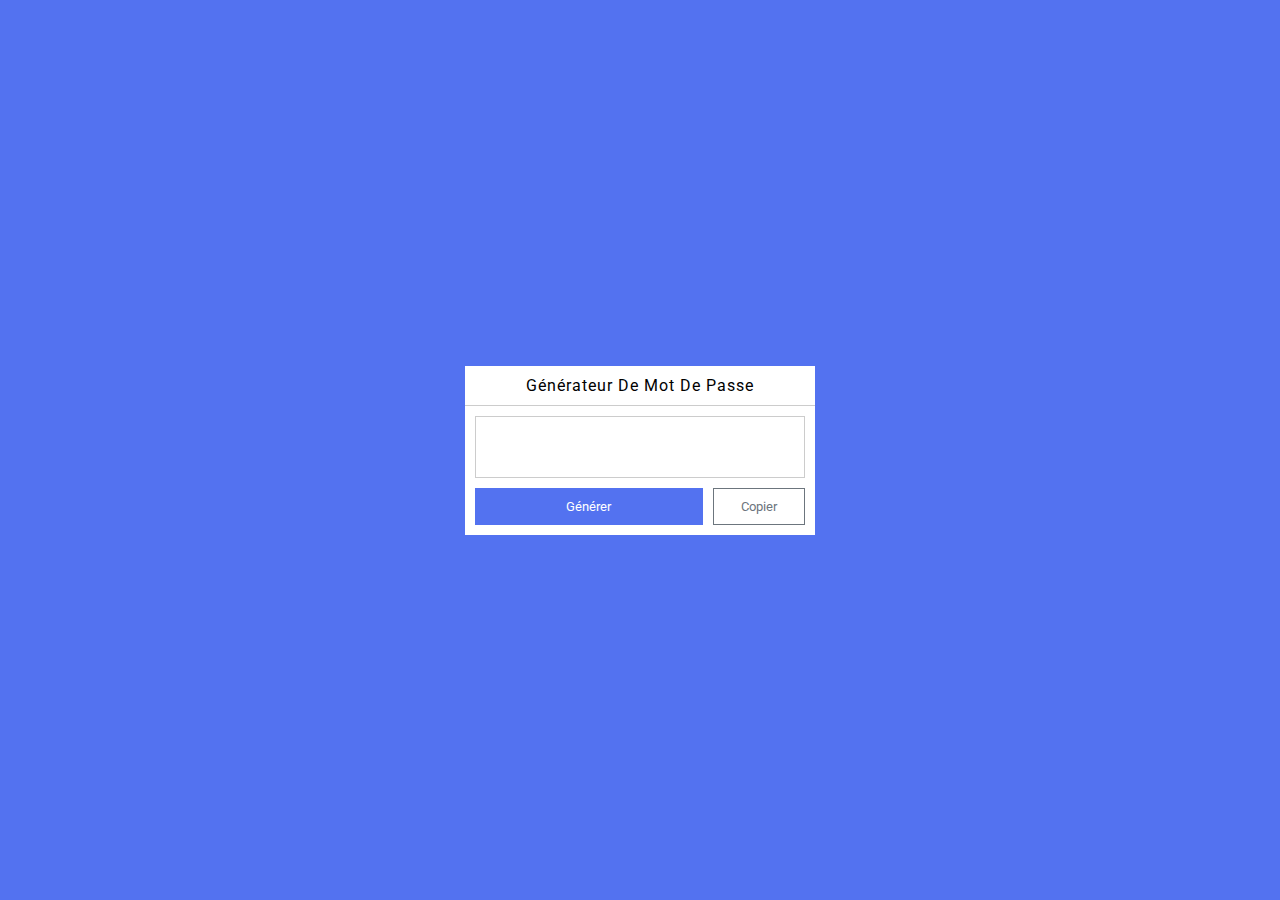
<file: Générateur_de_MDP/index.html>
<!DOCTYPE html>
<html lang="en">
<head>
    <meta charset="UTF-8">
    <meta name="viewport" content="width=device-width, initial-scale=1.0">
    <title>Générateur</title>
    <link rel ="stylesheet" href="style.css">
</head>
<body>
    <section class="inputBox">
        <h2>Générateur de mot de passe</h2>
        <div class="passwordBox">
            <input type="text" id="password" readonly>
        </div>
        <div class="buttons">
            <button onclick="getPassword()">Générer</button>
            <button id="Copy" onclick="copyMdp()">Copier</button>
        </div>
    </section>
    
    <script src ="script.js"></script>
</body>
</html>
</file>
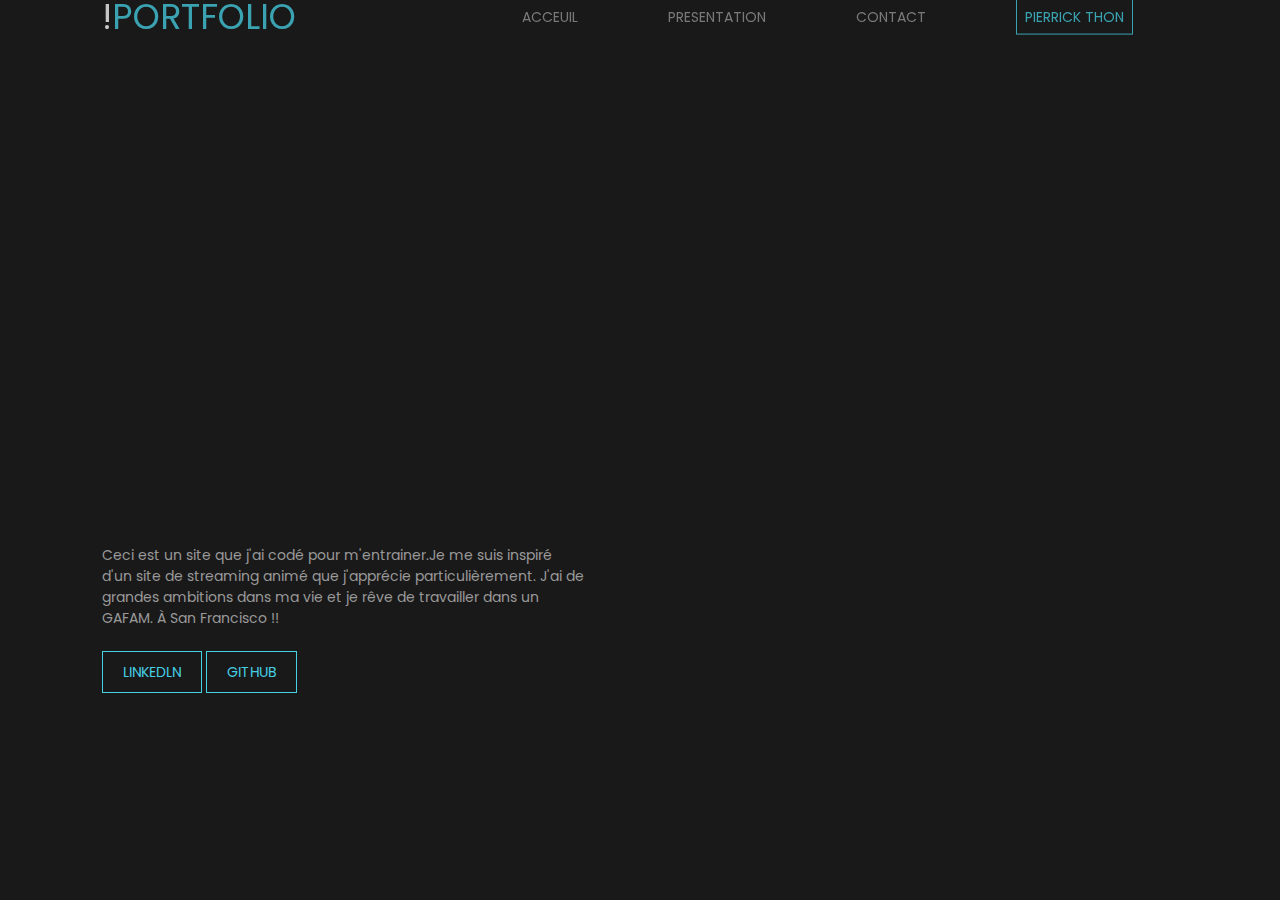
<file: Site Anime Interface  /SITE OUVERT/index.html>
<!DOCTYPE html>
<html lang="en">
<head>
    <meta charset="UTF-8">
    <meta name="viewport" content="width=device-width, initial-scale=1.0">
    <title> PORTFOLIO</title>
    <link rel="stylesheet" href="style.css">
    <script src="https://cdnjs.cloudflare.com/ajax/libs/gsap/3.9.1/gsap.min.js"></script>
</head>
<body>
    <header>
    <div class="logo">
        <span>!</span>PORTFOLIO
    </div>
     <!-- responsive menu -->
     <div class="menu_toggle"></div>
    <ul class="menu">
        <li><a href="#">Acceuil</a></li>
        <li><a href="#">Presentation</a></li>
        <li><a href="#">Contact</a></li>
        <li class="buy_li"><a href="#">PIERRICK THON</a></li>
    </ul>
</header>
<!-- description section -->

<section class="description">
    <!-- div gauche -->
    <div class="left">
        <h1>
            <span>I</span>
            <span>AM</span>
            <span>WHAT</span>
            <span>I</span>
            <span>CHOOSE</span>
            <span>TO</span>
            <span>BECOME</span>
        </h1>
        <p>Ceci est un site que j'ai codé pour m'entrainer.Je me suis inspiré d'un site de streaming animé que j'apprécie particulièrement. J'ai de grandes ambitions dans ma vie et je rêve de travailler dans un GAFAM. À San Francisco !! </p>
        <a href="#" class="buy_now_link">LINKEDLN</a>
        <a href="#" class="buy_now_link">GITHUB</a>
        
    </div>
    <!-- div droite -->
    <div class="right">
            <img src="Img.png" class="image_bird">
    </div>
</section>
<script src="script.js"></script>
</body>
</html>
</file>
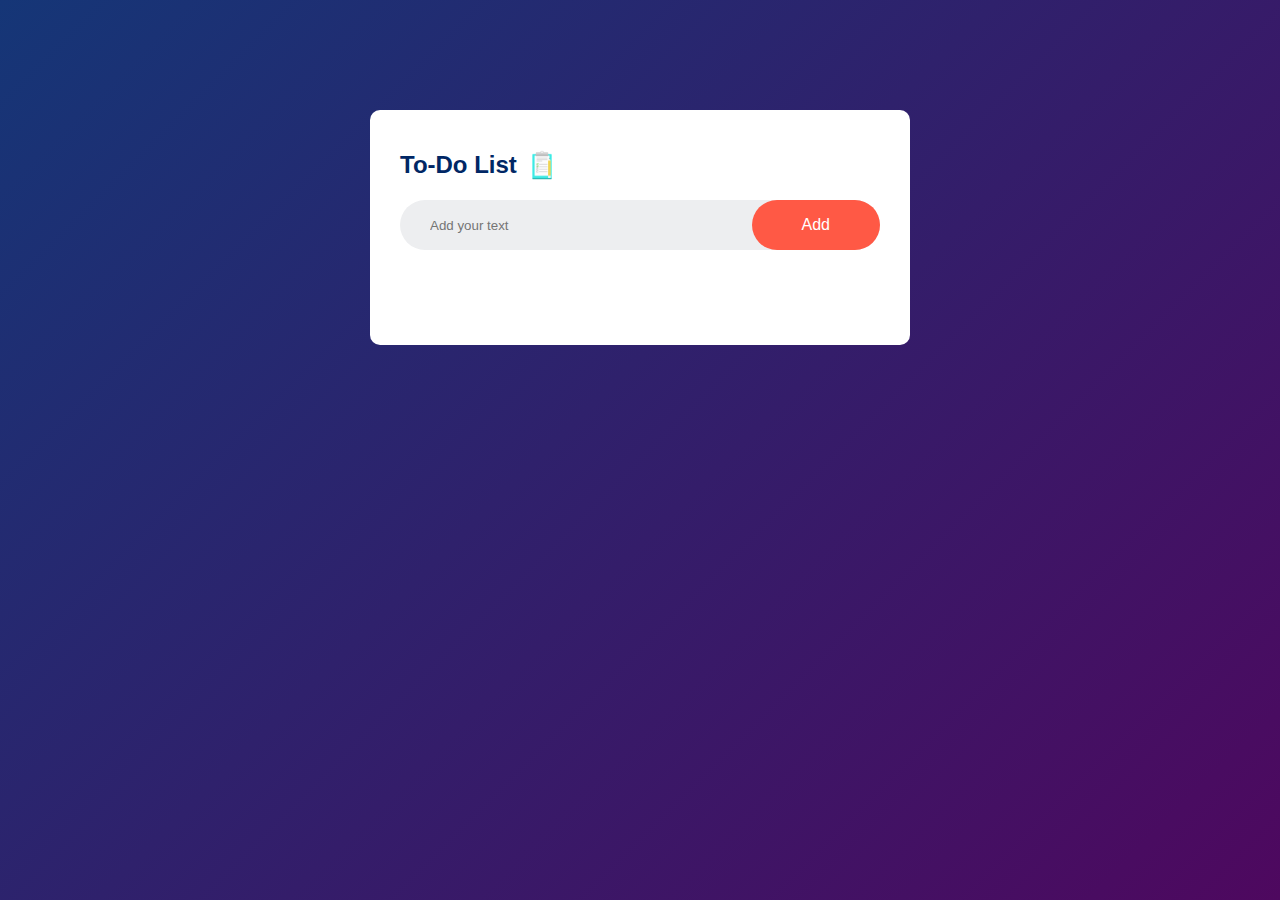
<file: TOdoList Project/index.html/index.html>
<!DOCTYPE html>
<html>
<head>
<meta name = "viewport" content="width=device-width, initial-scale=1">
<title>To-Do List App</title>
<link rel="stylesheet" href="style.css">
</head>
<body>
<div class="container">
    <div class="todo-app">
        <h2>To-Do List <img src="listeimages.jpg"></h2>
        <div class="row">
            <input type="text" id="input-box" placeholder="Add your text">
            <button onclick="addTask()">Add</button>
        </div>
        <ul id="list-container">
            <!--<li class ="checked">Task 1</li>
            <li>Task 2</li>
            <li>Task 3</li> -->
        </ul>
    </div>

</div>
<script src="script.js"></script>
</body>
</html>
</file>
<file: Générateur_de_MDP/style.css>
@import url('https://fonts.googleapis.com/css2?family=Roboto:ital,wght@0,100;0,300;0,400;0,500;0,700;0,900;1,100;1,300;1,400;1,500;1,700;1,900&display=swap');
*{
    margin: 0;
    padding: 0;
    box-sizing: border-box;
    font-family: "Roboto", sans-serif;
}
::selection {
    background-color: #fff;
}

body {
    display: flex;
    align-items: center;
    justify-content: center;
    min-height: 100vh;
    background-color: #5372f0
}

.inputBox {
    display: flex;
    flex-direction: column;
    background: #fff;
    width: 350px;
}
h2 {
    text-transform: capitalize;
    font-size: 16px;
    font-weight: 400;
    text-align: center;
    padding: 10px 0;
    border-bottom: 1px solid #ccc;
    margin-bottom: 10px;
    letter-spacing: 1px;
}

.passwordBox {
    padding: 0 10px;
}

input {
    width: 100%;
    letter-spacing: 3px;
    padding: 20px;
    font-size: 17px;
    text-align: center;
    font-weight: 400;
    outline: 0;
    border: 1px solid #ccc;
}

.buttons {
    padding: 10px;
    width: 100%;
    display: flex;
    justify-content: space-between;
}

button {
    text-transform: capitalize;
    padding: 10px;
    border: none;
    outline: none;
    cursor: pointer;
}
button:first-child {
    color: #fff;
    background-color: #5372f0;
    width: 69%;
}

button:last-child {
    color: #6c757d;
    background-color: transparent;
    width: 28%;
    border: 1px solid #6c757d;
}
</file>
<file: Site Anime Interface  /SITE OUVERT/style.css>
@import url('https://fonts.googleapis.com/css2?family=Poppins:ital,wght@0,100;0,200;0,300;0,400;0,500;0,600;0,700;0,800;0,900;1,100;1,200;1,300;1,400;1,500;1,600;1,700;1,800;1,900&display=swap');
*{
    margin: 0;
    padding: 0;
    font-family: "Poppins", sans-serif;
}
body {
    background-color: rgba(0,0, 0,0.9);
    position: relative;
    height: 100vh;
    overflow: hidden;
}
span {
    color: #fff;
}
header {
    display: flex;
    align-items: center;
    justify-content: space-between;
    height: 80px;
    padding: 0 8%;
}
.logo {
    color: #45d0e4;
    font-size: 35px;
}
.menu {
    display: flex;
    align-items: center;
}
.menu li {
    list-style: none;
    margin: 0 45px;
}
.menu li a {
    color: #999;
    text-decoration: 0;
    text-transform: uppercase;
    font-size: 14px;
    transition: 0.5s;
}
.menu li a:hover {
    color:#fff;
}
.buy_li {
    border: 1px solid #45d0e4;
    padding: 5px 8px;
}
.menu .buy_li a   {
    color:#45d0e4;
}
.menu .buy_li:hover a {
    color:#45d0e4;
}
.description {
    height: calc(100vh - 80px);
    padding: 0 8%;
    display: flex;
    align-items: center;
    justify-content: space-between;
}
.left h1 {
    font-size:  50px;
}
.left{
    width: 45%;
}
.left p {
    color: #999;
    font-size: 14px;
    margin-top: 20px;
    margin-bottom: 30px;
}
.left a {
    border: 1px solid #45d0e4;
    margin-top: 20px;
    text-decoration: 0;
    color: #45d0e4;
    text-transform: uppercase;
    font-size: 14px;
    padding: 10px 20px;
}
.left a:hover {
    letter-spacing: 1px;
}
.right {
    width: 40%;
    display: flex;
    align-items: center;
    justify-content: center;
    height: 100%;
}
.right img {
    height: 500px;
}

/*responsive*/

@media (max-width:770px){
    header .menu {
        display: none;
    }
    .left {
        background-color: rgba(0,0, 0,0.8);
        width: 100%;
        padding: 30PX;
    }
    .left h1 {
        font-size: 25px;
    }
    .left p {
        font-size: 12px;
    }
    .right {
        z-index: -1;
        position: absolute;
        height: 100%;
        width: 100%;
        top: 0;
        left: 0;
    }
    .menu_toggle {
        z-index: 10;
        height: 50px;
        width: 50px;
        cursor: pointer;
        position: relative;
        display: flex;
        align-items: center;
        justify-content: center;
    }
    .menu_toggle::before {
        position: absolute;
        content: "";
        transform: translateY(-10px);
        width: 28px;
        height: 5px;
        background-color: #fff;
        border-radius: 6px;
        box-shadow: 6px 10px #fff;
        transition: 0.5s;
    }
    .menu_toggle.active::before {
        box-shadow: 0 O #fff;
        transform: rotate(135deg);
    }
    .menu_toggle::after {
        position: absolute;
        content: "";
        transform: translateY(10px);
        width: 28px;
        height: 5px;
        background-color: #fff;
        border-radius: 6px;
        box-shadow: 6px 10px #fff;
    }
    .menu_toggle.active::after  {
        transform: rotate(-135deg);
    }

    header .menu.responsive {
        display: flex;
        position: absolute;
        top: 0;
        left: 0;
        width: 100%;
        height: 100%;
        background-color: #000;
        flex-direction: column;
        justify-content: center;
        align-items: center;
    }
}
</file>
<file: TOdoList Project/index.html/style.css>
*{
    margin: 0;
    padding: 0;
    font-family: 'Poppins', sans-serif;
    box-sizing: border-box;
}
.container{
    width: 100%;
    min-height: 100vh;
    background: linear-gradient(135deg, #153677, #4e085f);
    padding: 10px;
}
.todo-app{
    width: 100%;
    max-width: 540px;
    background: #fff;
    margin: 100px auto 20px;
    padding: 40px 30px 70px;
    border-radius: 10px;
}

.todo-app h2{
    color: #002765;
    display: flex;
    align-items: center;
    margin-bottom: 20px;
}
.todo-app h2 img{
    width: 30px;
    margin-left: 10px;
}
.row{
    display: flex;
    align-items: center;
    justify-content: space-between;
    background: #edeef0;
    border-radius: 30px;
    padding-left: 20px;
    margin-bottom: 25px;
}
input{
    flex: 1;
    border: none;
    outline: none;
    background: transparent;
    padding: 10px;
}
button{
    border: none;
    outline: none;
    padding: 16px 50px;
    background: #ff5945;
    color: #fff;
    font-size: 16px;
    cursor: pointer;
    border-radius: 40px;
}
ul li{
    list-style: none;
    font-size: 17px;
    padding: 12px 8px 12px 50px;
    user-select: none;
    cursor: pointer;
    position: relative;
}
ul li::before{
    content: '';
    position: absolute;
    height: 28px;
    width: 28px;
    border-radius: 50%;
    background-size: cover;
    background-position: center;
    top: 12px;
    left: 8px;
}
ul li.checked{
    color: #555;
    text-decoration: line-through;
}
ul li.checked::before{
    background-image: url(checked.png);
}

ul li span{
    position: absolute;
    right: 0;
    top: 5px;
    width: 40px;
    height: 40px;
    font-size: 22px;
    color: #555;
    line-height: 40px;
    text-align: center;
    border-radius: 50;
}
ul li span:hover{
    background: #edeef0;
}
</file>
